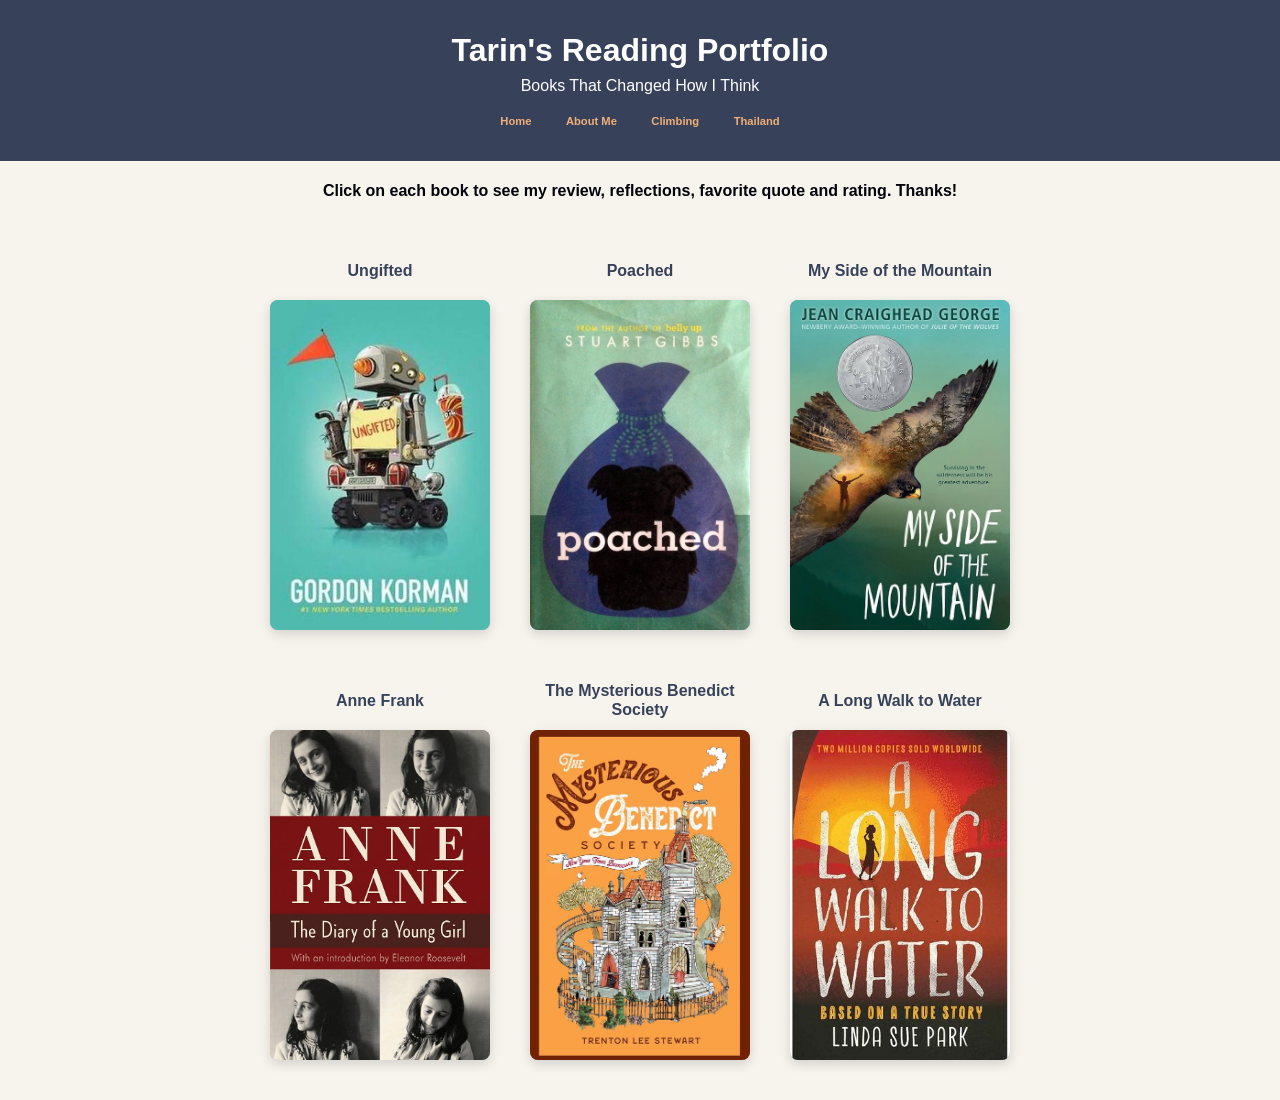
<file: index.html>
<!doctype html>
<html lang="en">
<head>
    <meta charset="UTF-8">
    <meta name="viewport" content="width=device-width, initial-scale=1.0">
    <title>Tarin's Reading Portfolio</title>

    <link rel="stylesheet" href="style.css">
</head>

<body>

<header>
    <!-- <h1>Click on each book to see my review, reflections, and rating. Thanks!</h1> -->
    <h1>Tarin's Reading Portfolio</h1>
    <p>Books That Changed How I Think</p>

    <nav>
        <a href="index.html">Home</a>
        <a href="about.html">About Me</a>
        <a href="climbing.html">Climbing</a>
        <a href="thailand.html">Thailand</a>
    </nav>
</header>

<main>
    <h4 style="text-align: center;">
        Click on each book to see my review, reflections, favorite quote and rating. Thanks!
    </h4>
    <div class="book-grid">

        <!-- Book 1 -->
        <div class="book-container">
            <h3 class="book-title">Ungifted</h3>

            <a href="bookers/ungifted.html" class="book-link">
                <div class="book-card">
                    <img src="../images/ungifted.jpg" alt="Ungifted">
                </div>
            </a>
        </div>

        <!-- Book 2 -->
        <div class="book-container">
            <h3 class="book-title">Poached</h3>

            <a href="bookers/poached.html" class="book-link">
                <div class="book-card">
                    <img src="../images/poached.jpg" alt="Poached">
                </div>
            </a>
        </div>

        <!-- Book 3 -->
        <div class="book-container">
            <h3 class="book-title">My Side of the Mountain</h3>

            <a href="bookers/msotm.html" class="book-link">
                <div class="book-card">
                    <img src="../images/msotm.jpg" alt="My Side of the Mountain">
                </div>
            </a>
        </div>

        <!-- Book 4 -->
        <div class="book-container">
            <h3 class="book-title">Anne Frank</h3>

            <a href="bookers/anne-frank.html" class="book-link">
                <div class="book-card">
                    <img src="../images/anne-frank.jpg" alt="Anne Frank">
                </div>
            </a>
        </div>

        <!-- Book 5 -->
        <div class="book-container">
            <h3 class="book-title">The Mysterious Benedict Society</h3>

            <a href="bookers/mbs.html" class="book-link">
                <div class="book-card">
                    <img src="../images/mysteriousbenedictsociety.jpg"
                         alt="The Mysterious Benedict Society">
                </div>
            </a>
        </div>

        <!-- Book 6 -->
        <div class="book-container">
            <h3 class="book-title">A Long Walk to Water</h3>

            <a href="bookers/long.html" class="book-link">
                <div class="book-card">
                    <img src="../images/a-long-walk-to-water.jpg"
                         alt="A Long Walk to Water">
                </div>
            </a>
        </div>

    </div>
</main>

</body>
</html>
</file>
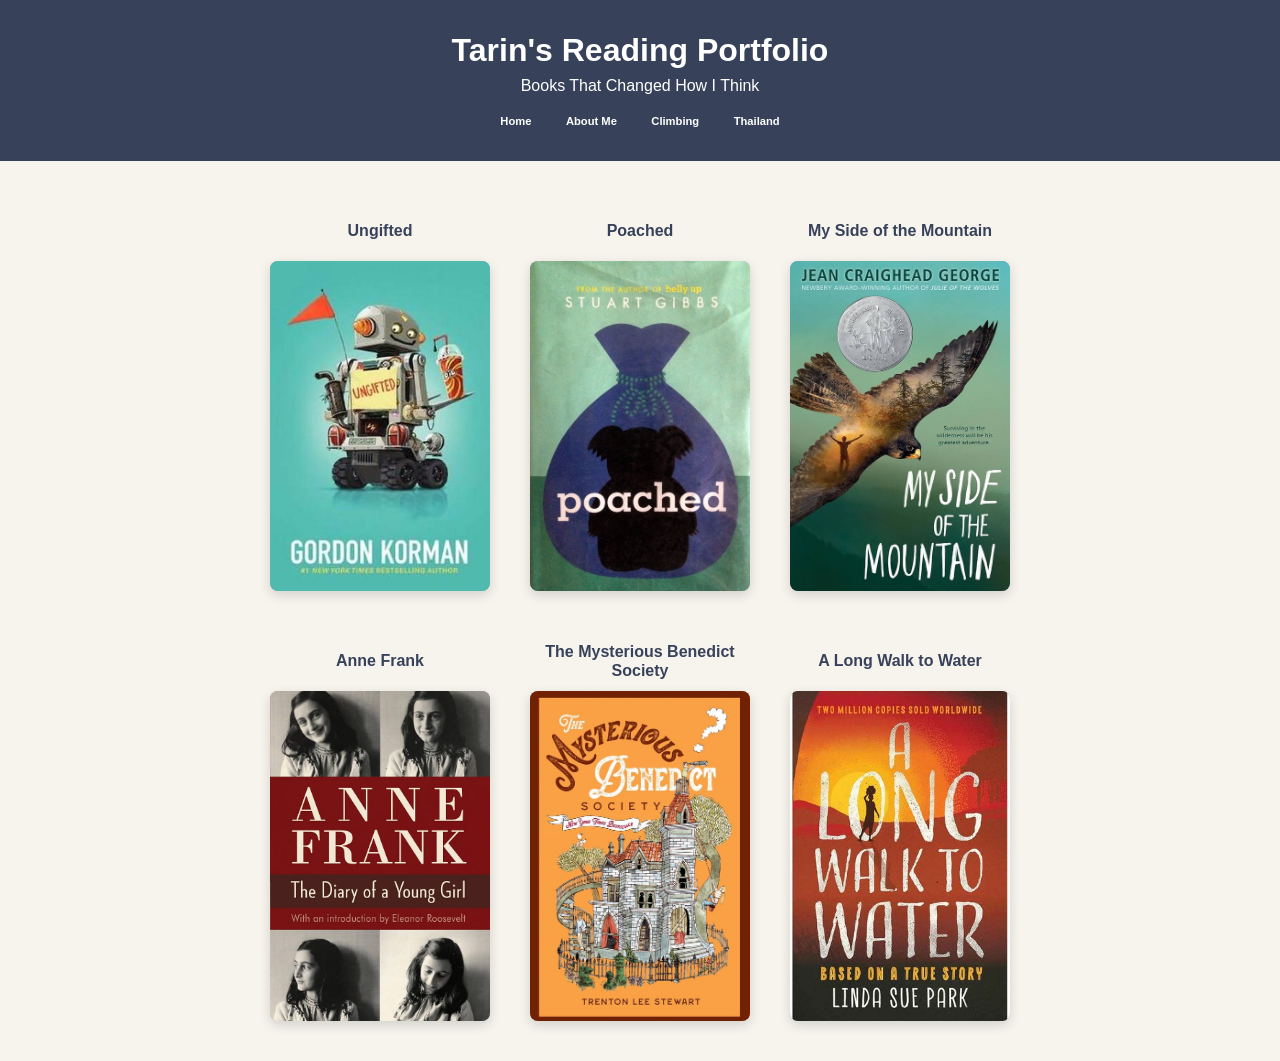
<file: updated_site_files/index.html>
<!doctype html>
<html lang="en">
<head>
    <meta charset="UTF-8">
    <meta name="viewport" content="width=device-width, initial-scale=1.0">
    <title>Tarin's Reading Portfolio</title>

    <link rel="stylesheet" href="style.css">
</head>

<body>

<header>
    <h1>Tarin's Reading Portfolio</h1>
    <p>Books That Changed How I Think</p>

    <nav>
        <a href="index.html">Home</a>
        <a href="about.html">About Me</a>
        <a href="climbing.html">Climbing</a>
        <a href="thailand.html">Thailand</a>
    </nav>
</header>

<main>
    <div class="book-grid">

        <!-- Book 1 -->
        <div class="book-container">
            <h3 class="book-title">Ungifted</h3>

            <a href="bookers/ungifted.html" class="book-link">
                <div class="book-card">
                    <img src="../images/ungifted.jpg" alt="Ungifted">
                </div>
            </a>
        </div>

        <!-- Book 2 -->
        <div class="book-container">
            <h3 class="book-title">Poached</h3>

            <a href="bookers/poached.html" class="book-link">
                <div class="book-card">
                    <img src="../images/poached.jpg" alt="Poached">
                </div>
            </a>
        </div>

        <!-- Book 3 -->
        <div class="book-container">
            <h3 class="book-title">My Side of the Mountain</h3>

            <a href="bookers/msotm.html" class="book-link">
                <div class="book-card">
                    <img src="../images/msotm.jpg" alt="My Side of the Mountain">
                </div>
            </a>
        </div>

        <!-- Book 4 -->
        <div class="book-container">
            <h3 class="book-title">Anne Frank</h3>

            <a href="bookers/anne-frank.html" class="book-link">
                <div class="book-card">
                    <img src="../images/anne-frank.jpg" alt="Anne Frank">
                </div>
            </a>
        </div>

        <!-- Book 5 -->
        <div class="book-container">
            <h3 class="book-title">The Mysterious Benedict Society</h3>

            <a href="bookers/mbs.html" class="book-link">
                <div class="book-card">
                    <img src="../images/mysteriousbenedictsociety.jpg"
                         alt="The Mysterious Benedict Society">
                </div>
            </a>
        </div>

        <!-- Book 6 -->
        <div class="book-container">
            <h3 class="book-title">A Long Walk to Water</h3>

            <a href="bookers/long.html" class="book-link">
                <div class="book-card">
                    <img src="../images/a-long-walk-to-water.jpg"
                         alt="A Long Walk to Water">
                </div>
            </a>
        </div>

    </div>
</main>

</body>
</html>
</file>
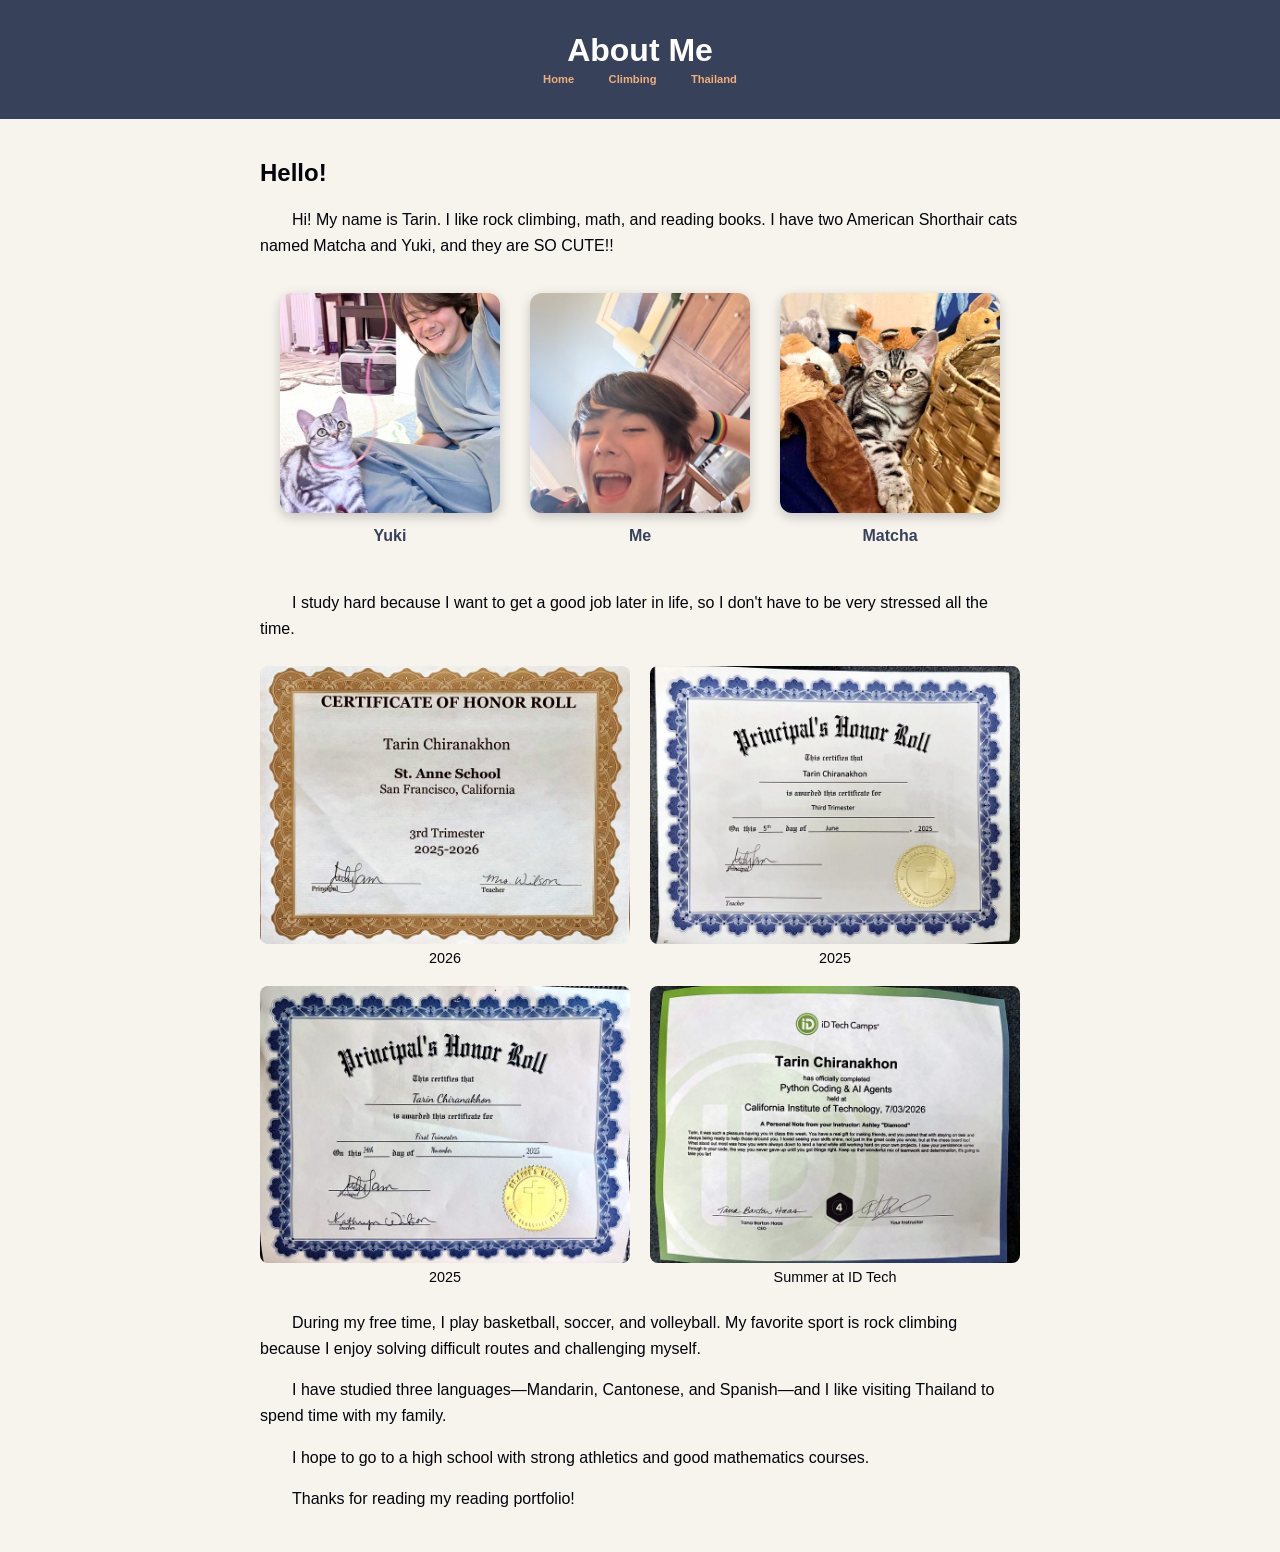
<file: about.html>
<!DOCTYPE html>
<html lang="en">
<head>
    <meta charset="UTF-8">
    <meta name="viewport" content="width=device-width, initial-scale=1.0">
    <title>About Me</title>

    <link rel="stylesheet" href="style.css">
</head>

<body>

<header>
    <h1>About Me</h1>

    <nav>
        <a href="index.html">Home</a>
        <a href="climbing.html">Climbing</a>
        <a href="thailand.html">Thailand</a>
    </nav>
</header>

<main class="report-page">

    <h2>Hello!</h2>

    <p class="indent">
        Hi! My name is Tarin. I like rock climbing, math, and reading books.
        I have two American Shorthair cats named Matcha and Yuki, and they are
        SO CUTE!!
    </p>

    <div class="photo-row">

        <figure>
            <img src="images/yuki.jpg" alt="Yuki">
            <figcaption>Yuki</figcaption>
        </figure>

        <figure>
            <img src="images/ME.jpeg" alt="Tarin">
            <figcaption>Me</figcaption>
        </figure>

        <figure>
            <img src="images/matcha.jpg" alt="Matcha">
            <figcaption>Matcha</figcaption>
        </figure>

    </div>

    <p class="indent">
    I study hard because I want to get a good job later in life, so I don't have to be very stressed all the time.
</p>

<div class="honors-row">

    <figure>
        <img src="honors/IMG_honor_3rd_2026.jpg" alt="Honor award">
        <figcaption>2026</figcaption>
    </figure>

    <figure>
        <img src="honors/IMG_principals_3rd_2025.jpg" alt="Principal's award">
        <figcaption>2025</figcaption>
    </figure>

    <figure>
        <img src="honors/IMG_principals_1st_2025.jpg" alt="Principal's award">
        <figcaption>2025</figcaption>
    </figure>

    <figure>
        <img src="honors/IMG_idtech_2026.jpg" alt="Summer at ID Tech">
        <figcaption>Summer at ID Tech</figcaption>
    </figure>

</div>


    <p class="indent">
        During my free time, I play basketball, soccer, and volleyball. My
        favorite sport is rock climbing because I enjoy solving difficult
        routes and challenging myself.
    </p>

    <p class="indent">
        I have studied three languages—Mandarin, Cantonese, and Spanish—and I
        like visiting Thailand to spend time with my family.
    </p>

    <p class="indent">
        I hope to go to a high school with strong athletics and good
        mathematics courses.
    </p>

    <p class="indent">
        Thanks for reading my reading portfolio!
    </p>

</main>

</body>
</html>
</file>
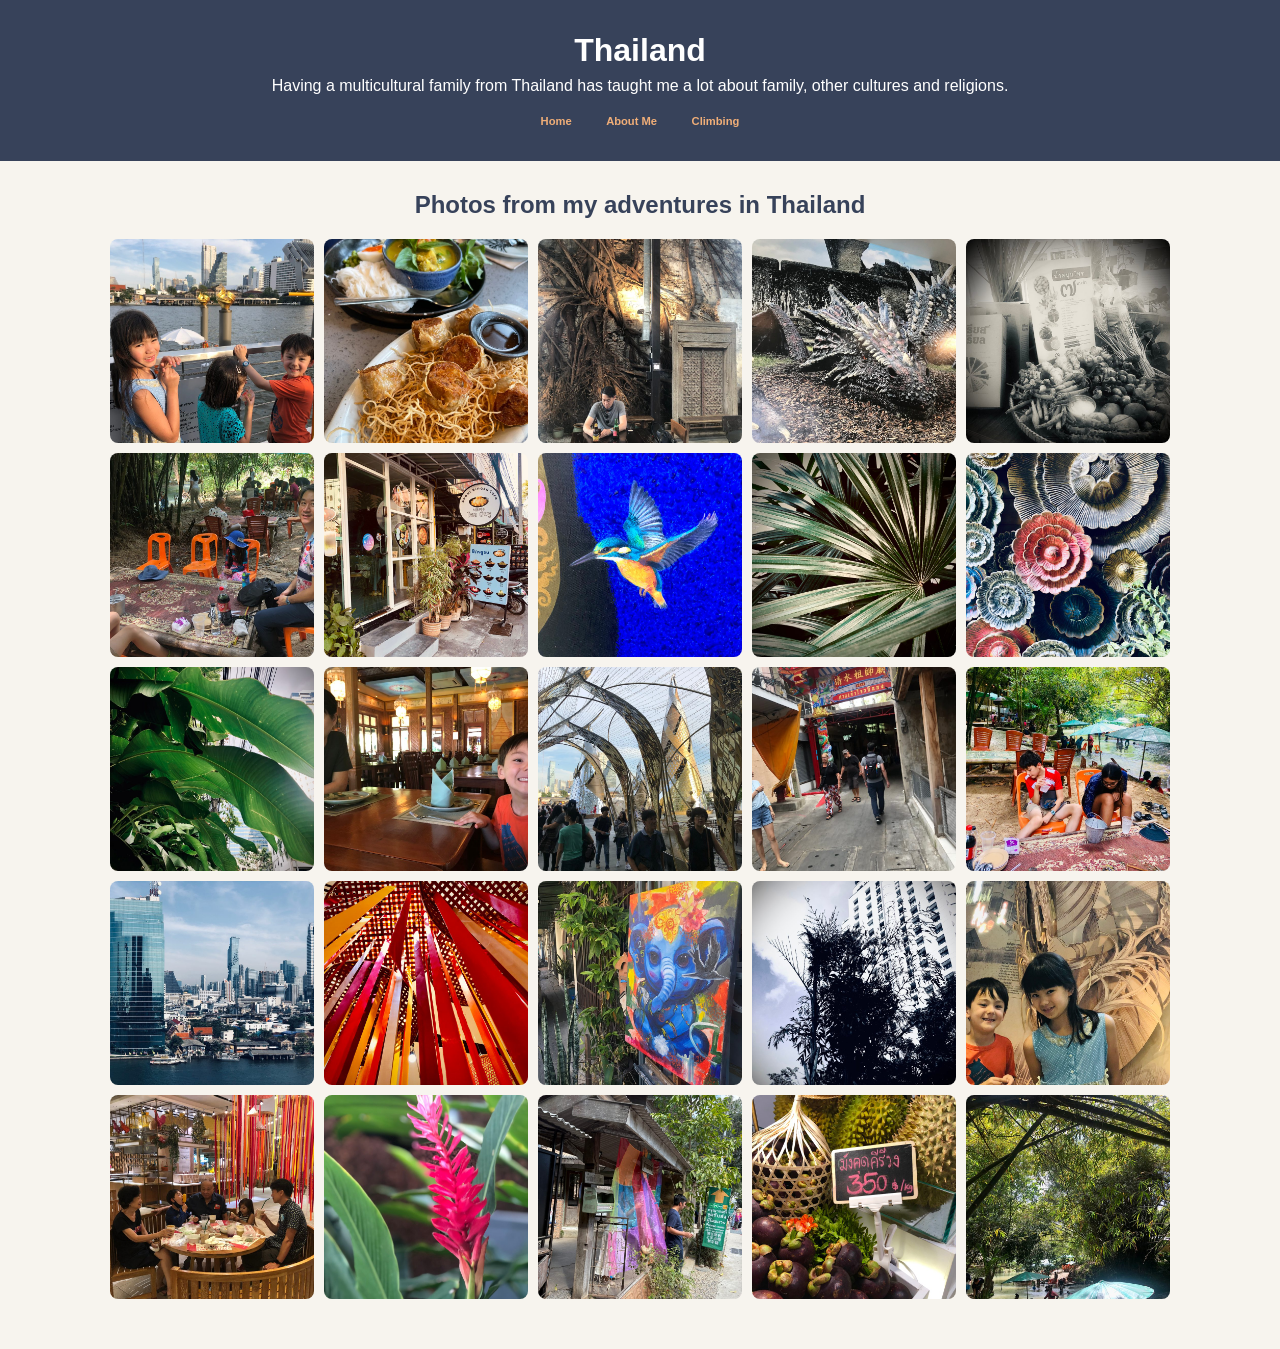
<file: thailand.html>
<!DOCTYPE html>
<html lang="en">

<head>
    <meta charset="UTF-8">
    <meta name="viewport" content="width=device-width, initial-scale=1.0">
    <title>Thailand</title>

    <link rel="stylesheet" href="style.css">
</head>

<body>

    <header>
        <h1>Thailand</h1>
        <p>Having a multicultural family from Thailand has taught me a lot about family, other cultures and religions.</p>

        <nav>
            <a href="index.html">Home</a>
            <a href="about.html">About Me</a>
            <a href="climbing.html">Climbing</a>
        </nav>
    </header>

    <main class="thailand-page">
        <h2>Photos from my adventures in Thailand</h2>
        <div id="photo-grid" class="photo-grid"></div>
    </main>

    <script>
        // All photos live in the thailand_photos folder.
        const PHOTO_FOLDER = "thailand_photos/";
        const photos = [
            "FullSizeRender.jpg", "IMG_0104.jpg", "IMG_0118.jpg", "IMG_0121.jpg", "IMG_0124.jpg", "IMG_0127.jpg",
            "IMG_0129.jpg", "IMG_0131.jpg", "IMG_0141.jpg", "IMG_0168.jpg", "IMG_0171.jpg", "IMG_0180.jpg",
            "IMG_0207.jpg", "IMG_0208.jpg", "IMG_0210.jpg", "IMG_0212.jpg", "IMG_0213.jpg", "IMG_0225.jpg",
            "IMG_0229.jpg", "IMG_0264.jpg", "IMG_0272.jpg", "IMG_0298.jpg", "IMG_0301.jpg", "IMG_0306.jpg",
            "IMG_0308.jpg", "IMG_0316.jpg", "IMG_0321.jpg", "IMG_0327.jpg", "IMG_0373.jpg", "IMG_0380.jpg",
            "IMG_0385.jpg", "IMG_0402.jpg", "IMG_1074.jpg", "IMG_1412.jpg", "IMG_1534.jpg", "IMG_1537.jpg",
            "IMG_1542.jpg", "IMG_1546.jpg", "IMG_1579.jpg", "IMG_1601.jpg", "IMG_2279.jpg", "IMG_3610.jpg",
            "IMG_3614.jpg", "IMG_4333.jpg", "IMG_4374.jpg", "IMG_4467.jpg", "IMG_4471.jpg", "IMG_4474.jpg",
            "IMG_4483.jpg", "IMG_4506.jpg", "IMG_4515.jpg", "IMG_4520.jpg", "IMG_4531.jpg", "IMG_4533.jpg",
            "IMG_4576.jpg", "IMG_4591.jpg", "IMG_4595.jpg", "IMG_4604.jpg", "IMG_4608.jpg", "IMG_4617.jpg",
            "IMG_4693.jpg", "IMG_4699.jpg", "IMG_4727.jpg", "IMG_4753.jpg", "IMG_4780.jpg", "IMG_4788.jpg",
            "IMG_4793.jpg", "IMG_4822.jpg", "IMG_5329.jpg", "IMG_9548.jpg", "IMG_9559.jpg", "IMG_9609.jpg",
            "IMG_9620.jpg", "IMG_9625.jpg", "IMG_9632.jpg", "IMG_9665.jpg", "IMG_9667.jpg", "IMG_9668.jpg",
            "IMG_9669.jpg", "IMG_9678.jpg", "IMG_9736.jpg", "IMG_9781.jpg", "IMG_9786.jpg", "IMG_9794.jpg",
            "IMG_9829.jpg"
        ];

        // Grid size: COLUMNS x ROWS. Every few seconds the bottom row slides out
        // and a fresh row of photos appears at the top.
        const COLUMNS = 5;
        const ROWS = 5;
        const ROTATE_EVERY_MS = 3000;

        const grid = document.getElementById("photo-grid");
        grid.style.setProperty("--columns", COLUMNS);

        // Pick a photo that isn't already on screen, so there are no duplicates.
        function randomPhoto() {
            const showing = new Set(
                Array.from(grid.querySelectorAll("img")).map(img => img.dataset.file)
            );
            const choices = photos.filter(p => !showing.has(p));
            const pool = choices.length > 0 ? choices : photos;
            return pool[Math.floor(Math.random() * pool.length)];
        }

        function makePhoto(filename) {
            const cell = document.createElement("div");
            cell.className = "photo-cell";

            const img = document.createElement("img");
            img.src = PHOTO_FOLDER + filename;
            img.dataset.file = filename;
            img.alt = "Photo from Thailand";
            img.decoding = "async";

            cell.appendChild(img);
            return cell;
        }

        function fillInitialGrid() {
            grid.innerHTML = "";
            for (let i = 0; i < COLUMNS * ROWS; i++) {
                grid.appendChild(makePhoto(randomPhoto()));
            }
        }

        function rotateGrid() {
            const cells = Array.from(grid.children);
            const keep = COLUMNS * (ROWS - 1);

            // Fade out the bottom row.
            cells.slice(keep).forEach(cell => cell.classList.add("leaving"));

            setTimeout(() => {
                cells.slice(keep).forEach(cell => cell.remove());

                // Add a new row at the top; everything else shifts down one row.
                const newRow = [];
                for (let i = 0; i < COLUMNS; i++) {
                    const cell = makePhoto(randomPhoto());
                    cell.classList.add("entering");
                    grid.prepend(cell);
                    newRow.push(cell);
                }

                // Next frame: let the new row fade in.
                requestAnimationFrame(() => requestAnimationFrame(() => {
                    newRow.forEach(cell => cell.classList.remove("entering"));
                }));
            }, 450);
        }

        fillInitialGrid();
        setInterval(rotateGrid, ROTATE_EVERY_MS);
    </script>

</body>

</html>
</file>
<file: style.css>
:root {
  --background: #FFFFFF;
  --surface: #9FA7BD;
  --primary: #37425A;
  --accent: #FAB041;
  --text: #02030B;
}

* {
  box-sizing: border-box;
}

body {
  margin: 0;
  font-family: Arial, sans-serif;
  background: var(--background);
  color: var(--text);
}

/* Header */

header {
  background: var(--primary);
  color: white;
  text-align: center;
  padding: 2rem;
}

header h1 {
  margin: 0;
}

header p {
  margin-top: 0.5rem;
}

/* Book Grid */

.book-grid {
  display: grid;
  grid-template-columns: repeat(3, 220px);
  justify-content: center;
  gap: 40px;

  max-width: 1200px;
  margin: 40px auto;
  padding: 0 20px;
}

/* Each Book */

.book-container {
  display: flex;
  flex-direction: column;
  align-items: center;
}

.book-title {
  height: 60px;

  display: flex;
  align-items: center;
  justify-content: center;

  text-align: center;

  font-size: 1rem;
  line-height: 1.2;

  font-weight: bold;

  color: var(--primary);

  margin: 0;
}

/* Book Cover */

.book-card {
  width: 220px;
  height: 330px;

  overflow: hidden;

  border-radius: 8px;

  background: var(--surface);

  display: flex;
  align-items: center;
  justify-content: center;

  box-shadow: 0 4px 12px rgba(0, 0, 0, 0.15);

  transition: transform 0.2s ease;
}

.book-card:hover {
  transform: translateY(-5px);
}

.book-card img {
  width: 100%;
  height: 100%;

  object-fit: cover;

  display: block;
}

nav a {
    color: #f0ae78; /* golden-coral from the sunlit cliffs in the Zion banner photo */
    text-decoration: none;
    margin: 0 15px;
    font-weight: bold;
    font-size: 0.7rem;
    transition: color 0.2s ease;
}

nav a:hover {
    color: white;
}
/* Placeholder books */

.book-card:not(:has(img)) {
  font-weight: bold;
  color: var(--primary);
}

/* Mobile */

@media (max-width: 768px) {
  .book-grid {
    grid-template-columns: 1fr;
    justify-items: center;
  }
}
body{
    margin:0;
    font-family:Arial, Helvetica, sans-serif;
    background:#f7f4ee;
}

.page-content{
    width:70%;
    padding:40px;
}

.hero{
    margin-bottom:80px;
}

.story h2{
    margin-top:80px;
}

.climbing-wall{
    position:fixed;
    right:0;
    top:0;
    width:220px;
    height:100vh;

    background:linear-gradient(#6f5d4f,#4f4136);

    border-left:6px solid #444;
}

.hold{
    position:absolute;
    width:34px;
    height:34px;
    border-radius:50%;
    background:#cf7a4c; /* red sandstone from the Zion banner photo */
    cursor:pointer;
    transition:.2s;
}

.hold:hover{
    transform:scale(1.15);
}

/* Holds are spaced evenly by screen height so they always fit: the lowest sits
   110px from the bottom (above the climber's start), the highest 140px from the
   top (below the gift). */
.hold:nth-child(2){
    bottom:110px;
    left:50px;
}

.hold:nth-child(3){
    bottom:calc(110px + (100vh - 250px) * 1 / 5);
    right:45px;
}

.hold:nth-child(4){
    bottom:calc(110px + (100vh - 250px) * 2 / 5);
    left:70px;
}

.hold:nth-child(5){
    bottom:calc(110px + (100vh - 250px) * 3 / 5);
    right:55px;
}

.hold:nth-child(6){
    bottom:calc(110px + (100vh - 250px) * 4 / 5);
    left:45px;
}

.hold:nth-child(7){
    bottom:calc(100vh - 140px);
    right:60px;
}

.carousel-track{
    width:325px;
}

.slide video{
    width:250px;
    height:auto;
}

#climber{
    position:absolute;
    bottom:30px;
    left:30px;
    font-size:40px;
    transition:0.5s ease;
    pointer-events:none; /* never block clicks on a hold underneath */
    z-index:2;
}

#treasure{
    position:absolute;
    top:20px;
    left:80px;
    font-size:48px;
}

.report-page {
    max-width: 800px;
    margin: 40px auto;
    padding: 0 20px;
}

.report-page p {
    line-height: 1.6;
}

.indent {
    text-indent: 2em;
}

.banner {
    width: 100%;
    height: 200px;      /* Change this to 200px, 300px, etc. */
    overflow: hidden;
}

.banner img {
    width: 100%;
    height: 100%;
    object-fit: cover;  /* Crops the image instead of squishing it */
    display: block;
}
.photo-row {
    display: flex;
    justify-content: center;
    gap: 30px;
    margin: 35px 0 45px;
    flex-wrap: wrap;
}

.photo-row figure {
    text-align: center;
    margin: 0;
}

.photo-row img {
    width: 220px;
    height: 220px;
    object-fit: cover;
    border-radius: 12px;
    box-shadow: 0 4px 12px rgba(0,0,0,0.2);
    transition: transform 0.2s ease;
}

.photo-row img:hover {
    transform: scale(1.05);
}

.photo-row figcaption {
    margin-top: 10px;
    font-weight: bold;
    color: var(--primary);
}
.honors-row {
    display: grid;
    grid-template-columns: repeat(2, 1fr);
    gap: 20px;
    margin: 25px 0;
}

.honors-row figure {
    margin: 0;
    text-align: center;
}

.honors-row img {
    display: block;
    width: 100%;
    height: auto;
    aspect-ratio: 4 / 3;
    object-fit: cover;
    border-radius: 8px;
}

@media (max-width: 600px) {
    .honors-row {
        grid-template-columns: 1fr;
    }
}

.honors-row figcaption {
    margin-top: 6px;
    font-size: 0.9rem;
}
/* Climbing page: center header text in the space left of the fixed climbing wall (220px + 6px border) */
.climbing-page header {
    padding-right: calc(2rem + 226px);
}

/* Thailand page: rotating photo grid */
.thailand-page {
    max-width: 1100px;
    margin: 30px auto 50px;
    padding: 0 20px;
}

.thailand-page h2 {
    text-align: center;
    color: var(--primary);
    margin: 0 0 20px;
}

.photo-grid {
    display: grid;
    grid-template-columns: repeat(var(--columns, 5), 1fr);
    gap: 10px;
}

.photo-cell {
    aspect-ratio: 1 / 1;
    overflow: hidden;
    border-radius: 8px;
    background: #e8e4dc;
    transition: opacity 0.45s ease, transform 0.45s ease;
}

.photo-cell img {
    width: 100%;
    height: 100%;
    object-fit: cover;
    display: block;
}

.photo-cell.leaving {
    opacity: 0;
    transform: translateY(12px);
}

.photo-cell.entering {
    opacity: 0;
    transform: translateY(-12px);
}

@media (max-width: 600px) {
    .photo-grid {
        gap: 5px;
    }
}

/* Climbing page videos: never wider than the content column on small screens */
.climb-section video {
    max-width: 100%;
    height: auto;
}
</file>
<file: updated_site_files/style.css>
:root {
  --background: #FFFFFF;
  --surface: #9FA7BD;
  --primary: #37425A;
  --accent: #FAB041;
  --text: #02030B;
}

* {
  box-sizing: border-box;
}

body {
  margin: 0;
  font-family: Arial, sans-serif;
  background: var(--background);
  color: var(--text);
}

/* Header */

header {
  background: var(--primary);
  color: white;
  text-align: center;
  padding: 2rem;
}

header h1 {
  margin: 0;
}

header p {
  margin-top: 0.5rem;
}

/* Book Grid */

.book-grid {
  display: grid;
  grid-template-columns: repeat(3, 220px);
  justify-content: center;
  gap: 40px;

  max-width: 1200px;
  margin: 40px auto;
  padding: 0 20px;
}

/* Each Book */

.book-container {
  display: flex;
  flex-direction: column;
  align-items: center;
}

.book-title {
  height: 60px;

  display: flex;
  align-items: center;
  justify-content: center;

  text-align: center;

  font-size: 1rem;
  line-height: 1.2;

  font-weight: bold;

  color: var(--primary);

  margin: 0;
}

/* Book Cover */

.book-card {
  width: 220px;
  height: 330px;

  overflow: hidden;

  border-radius: 8px;

  background: var(--surface);

  display: flex;
  align-items: center;
  justify-content: center;

  box-shadow: 0 4px 12px rgba(0, 0, 0, 0.15);

  transition: transform 0.2s ease;
}

.book-card:hover {
  transform: translateY(-5px);
}

.book-card img {
  width: 100%;
  height: 100%;

  object-fit: cover;

  display: block;
}

nav a {
    color: white;
    text-decoration: none;
    margin: 0 15px;
    font-weight: bold;
    font-size: 0.7rem;
}
/* Placeholder books */

.book-card:not(:has(img)) {
  font-weight: bold;
  color: var(--primary);
}

/* Mobile */

@media (max-width: 768px) {
  .book-grid {
    grid-template-columns: 1fr;
    justify-items: center;
  }
}
body{
    margin:0;
    font-family:Arial, Helvetica, sans-serif;
    background:#f7f4ee;
}

.page-content{
    width:70%;
    padding:40px;
}

.hero{
    margin-bottom:80px;
}

.story h2{
    margin-top:80px;
}

.climbing-wall{
    position:fixed;
    right:0;
    top:0;
    width:220px;
    height:100vh;

    background:linear-gradient(#8b7765,#6d5b4c);

    border-left:6px solid #444;
}

.hold{
    position:absolute;
    width:34px;
    height:34px;
    border-radius:50%;
    background:orange;
    cursor:pointer;
    transition:.2s;
}

.hold:hover{
    transform:scale(1.15);
}

.hold:nth-child(2){
    bottom:80px;
    left:50px;
}

.hold:nth-child(3){
    bottom:180px;
    right:45px;
}

.hold:nth-child(4){
    bottom:300px;
    left:70px;
}

.hold:nth-child(5){
    bottom:430px;
    right:55px;
}

.hold:nth-child(6){
    bottom:560px;
    left:45px;
}

.hold:nth-child(7){
    bottom:700px;
    right:60px;
}

.carousel-track{
    width:325px;
}

.slide video{
    width:250px;
    height:auto;
}

#climber{
    position:absolute;
    bottom:30px;
    left:30px;
    font-size:40px;
    transition:0.5s ease;
}

#treasure{
    position:absolute;
    top:20px;
    left:80px;
    font-size:48px;
}

.report-page {
    max-width: 800px;
    margin: 40px auto;
    padding: 0 20px;
}

.report-page p {
    line-height: 1.6;
}

.indent {
    text-indent: 2em;
}

.banner {
    width: 100%;
    height: 200px;      /* Change this to 200px, 300px, etc. */
    overflow: hidden;
}

.banner img {
    width: 100%;
    height: 100%;
    object-fit: cover;  /* Crops the image instead of squishing it */
    display: block;
}
.photo-row {
    display: flex;
    justify-content: center;
    gap: 30px;
    margin: 35px 0 45px;
    flex-wrap: wrap;
}

.photo-row figure {
    text-align: center;
    margin: 0;
}

.photo-row img {
    width: 220px;
    height: 220px;
    object-fit: cover;
    border-radius: 12px;
    box-shadow: 0 4px 12px rgba(0,0,0,0.2);
    transition: transform 0.2s ease;
}

.photo-row img:hover {
    transform: scale(1.05);
}

.photo-row figcaption {
    margin-top: 10px;
    font-weight: bold;
    color: var(--primary);
}
.honors-row {
    display: flex;
    justify-content: center;
    gap: 20px;
    margin: 25px 0;
    flex-wrap: wrap;
}

.honors-row figure {
    margin: 0;
    text-align: center;
}

.honors-row img {
    width: 200px;
    height: 150px;
    object-fit: cover;
    border-radius: 8px;
}

.honors-row figcaption {
    margin-top: 6px;
    font-size: 0.9rem;
}


/* ---------- Thailand Photo Grid ---------- */
/* Added without changing any of the original CSS above. */

.thailand-grid-page {
    max-width: 1100px;
    margin: 35px auto;
    padding: 0 20px;
}

.thailand-photo-grid {
    display: grid;
    grid-template-columns: repeat(5, 1fr);
    gap: 12px;
}

.thailand-photo-cell {
    aspect-ratio: 1 / 1;
    overflow: hidden;
    border-radius: 8px;
    background: var(--surface);
    transition: opacity 0.45s ease, transform 0.45s ease;
}

.thailand-photo-cell img {
    width: 100%;
    height: 100%;
    object-fit: cover;
    display: block;
}

.thailand-photo-cell.leaving {
    opacity: 0;
    transform: translateY(25px);
}

.thailand-message {
    text-align: center;
    grid-column: 1 / -1;
}

@media (max-width: 700px) {
    .thailand-photo-grid {
        gap: 6px;
    }
}
</file>
